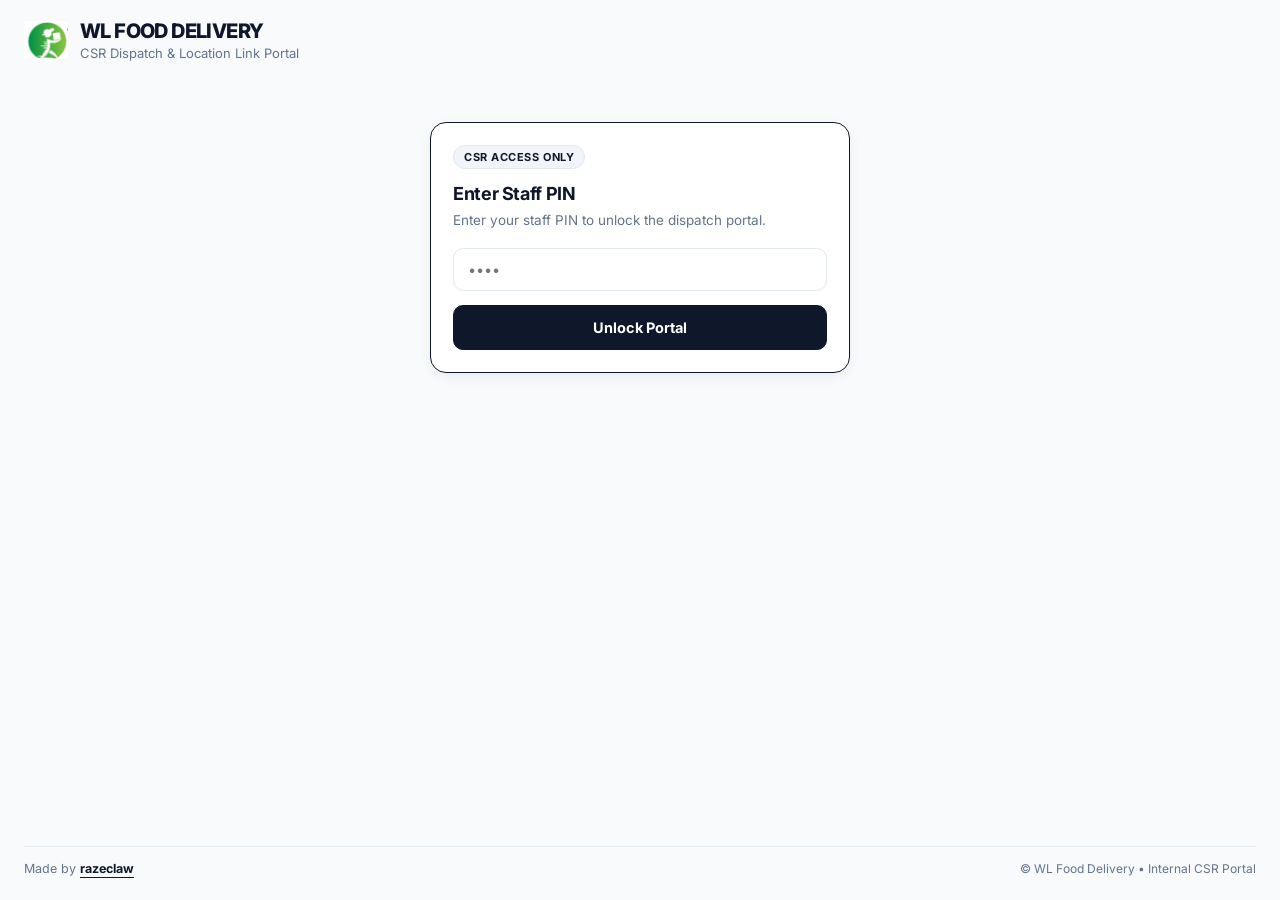
<file: index.html>
<!DOCTYPE html>
<html lang="en">
<head>
  <meta charset="UTF-8" />
  <meta name="viewport" content="width=device-width, initial-scale=1.0, maximum-scale=1.0, user-scalable=no" />
  <title>WL Food Delivery — CSR Dispatch</title>
  <link rel="icon" type="image/png" href="favicon.png" />
  <link rel="preconnect" href="https://fonts.googleapis.com">
  <link rel="preconnect" href="https://fonts.gstatic.com" crossorigin>
  <link href="https://fonts.googleapis.com/css2?family=Inter:wght@400;500;600;700;800&display=swap" rel="stylesheet">
  <link rel="stylesheet" href="css/style.css" />
</head>
<body>

  <header class="top-header">
    <div class="brand-row">
      <img src="favicon.png" alt="WL Food Delivery" class="brand-icon" />
      <div>
        <div class="brand-title">WL Food Delivery</div>
        <div class="brand-sub">CSR Dispatch &amp; Location Link Portal</div>
      </div>
    </div>
  </header>

  <main class="app-layout">
    <div id="pinCard" class="card pin-card">
      <div class="badge">CSR Access Only</div>
      <h2>Enter Staff PIN</h2>
      <p class="desc">Enter your staff PIN to unlock the dispatch portal.</p>
      <div class="field">
        <input
          type="password"
          id="pinInput"
          maxlength="6"
          inputmode="numeric"
          placeholder="••••"
          onkeyup="if(event.key==='Enter') verifyPin()"
          autocomplete="current-password"
        />
      </div>
      <div id="pinError" class="alert alert-error hidden">Incorrect PIN. Please try again.</div>
      <button class="btn btn-primary" onclick="verifyPin()">Unlock Portal</button>
    </div>

    <div id="portalContainer" class="portal-grid hidden">
      <aside class="sidebar-card">
        <div class="sidebar-header">
          <div class="sidebar-title">
            <span>Dispatch History</span>
            <span id="historyCount" class="count-badge">0</span>
          </div>
          <button class="btn-clear" onclick="clearHistory()" title="Clear History">Clear</button>
        </div>
        <div id="historyList" class="history-list">
          <div class="empty-history">No dispatches yet. Generated links will appear here.</div>
        </div>
      </aside>

      <section class="card main-form-card">
        <div class="badge badge-live">
          <span class="badge-dot"></span> CSR Dispatch Desk
        </div>
        <h2>Assign Rider</h2>
        <p class="desc">Select or input rider details to generate a customer tracking link.</p>

        <div id="savedRidersWrap" class="hidden">
          <label>Recent Riders</label>
          <div id="riderPills" class="rider-pills"></div>
        </div>

        <div class="field">
          <label for="riderNameInput">Rider Name</label>
          <input type="text" id="riderNameInput" placeholder="e.g. Ramesh Thapa" autocomplete="off" />
        </div>

        <div class="field">
          <label for="riderPhoneInput">Rider Contact</label>
          <div class="phone-wrapper">
            <input type="tel" id="riderPhoneInput" value="+977" autocomplete="tel" />
          </div>
        </div>

        <div class="field">
          <label for="orderDetailsInput">DETAILS</label>
          <input type="text" id="orderDetailsInput" placeholder="Order items, customer name, notes..." autocomplete="off" />
        </div>

        <div id="formError" class="alert alert-error hidden"></div>

        <button class="btn btn-primary" onclick="makeLink()">
          Generate Customer Link
        </button>
      </section>

      <section id="resultPanel" class="card result-panel hidden">
        <div class="badge">Generated Link</div>
        <h2>Link Ready</h2>
        <p class="desc">Send this link to the customer on WhatsApp, Messenger, or SMS.</p>

        <div class="result-details">
          <div class="res-row">
            <span class="res-label">Assigned:</span>
            <span id="resRiderName" class="res-val">-</span>
          </div>
          <div class="res-row">
            <span class="res-label">Contact:</span>
            <span id="resRiderPhone" class="res-val">-</span>
          </div>
          <div id="resDetailsRow" class="res-row hidden">
            <span class="res-label">Details:</span>
            <span id="resDetailsVal" class="res-val">-</span>
          </div>
        </div>

        <label>Customer URL:</label>
        <div id="generatedUrl" class="link-preview"></div>

        <div class="actions-row">
          <button class="btn btn-primary" id="copyBtn" onclick="copyGeneratedLink()">
            Copy Link
          </button>
          <a class="btn btn-secondary" id="testLinkBtn" target="_blank" rel="noopener noreferrer">
            Open Link
          </a>
        </div>

        <button class="btn btn-outline" onclick="createNewLink()">
          + Create Another Link
        </button>
      </section>
    </div>
  </main>

  <footer class="app-footer">
    <div>Made by <a href="https://razeclaw.vercel.app" target="_blank" rel="noopener noreferrer" class="creator-link">razeclaw</a></div>
    <div class="footer-sub">&copy; WL Food Delivery &bull; Internal CSR Portal</div>
  </footer>

  <script src="js/app.js"></script>
</body>
</html>
</file>
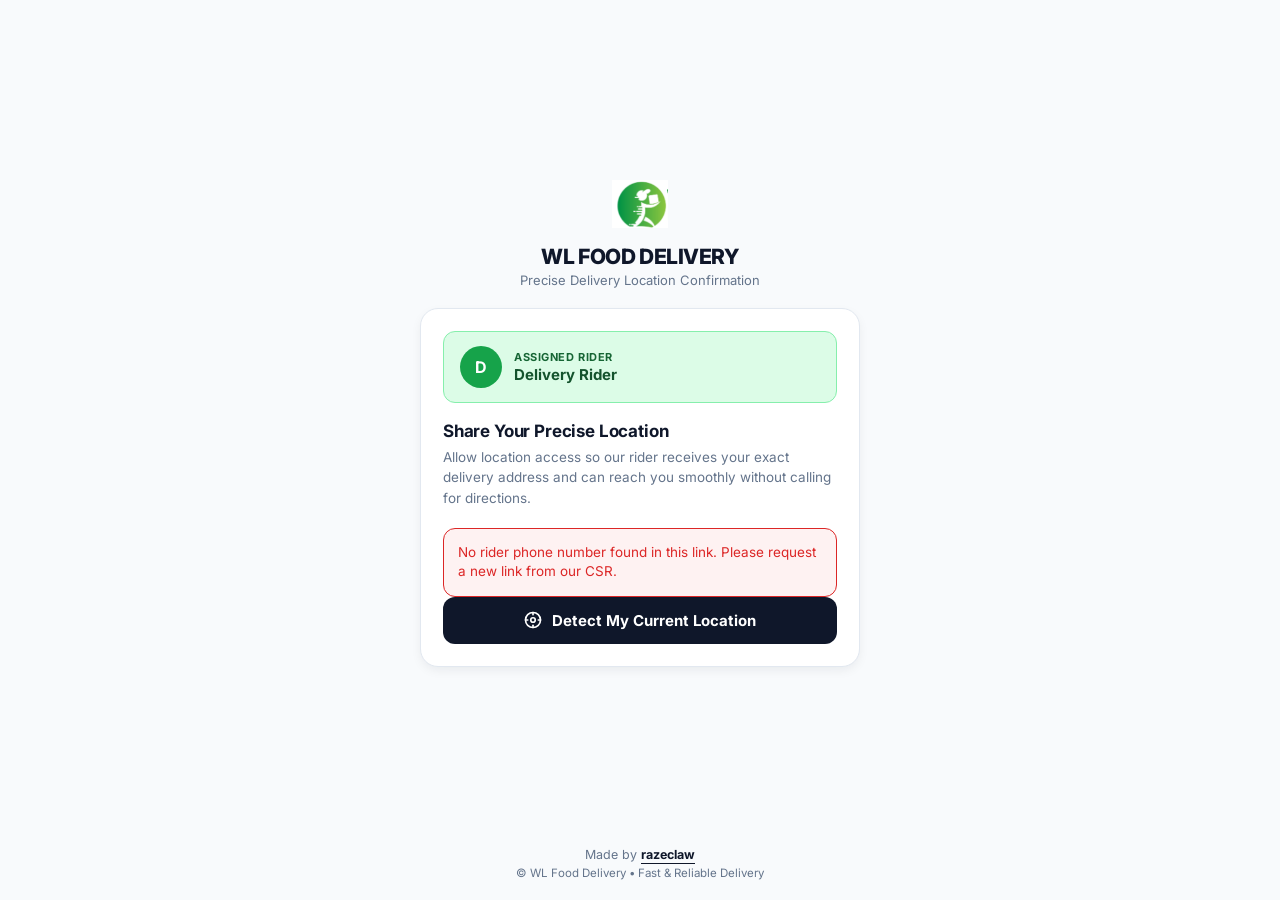
<file: location.html>
<!DOCTYPE html>
<html lang="en">
<head>
  <meta charset="UTF-8" />
  <meta name="viewport" content="width=device-width, initial-scale=1.0, maximum-scale=1.0, user-scalable=no" />
  <title>WL Food Delivery — Share Your Delivery Location</title>
  <link rel="icon" type="image/png" href="favicon.png" />
  <link rel="preconnect" href="https://fonts.googleapis.com">
  <link rel="preconnect" href="https://fonts.gstatic.com" crossorigin>
  <link href="https://fonts.googleapis.com/css2?family=Inter:wght@400;500;600;700;800&display=swap" rel="stylesheet">
  <link rel="stylesheet" href="css/location.css" />
</head>
<body>

  <div class="container">
    <div class="brand-header">
      <img src="favicon.png" alt="WL Food Delivery" class="brand-logo" />
      <div class="brand-title">WL Food Delivery</div>
      <div class="brand-sub">Precise Delivery Location Confirmation</div>
    </div>

    <div class="card">
      <div class="rider-card">
        <div id="riderAvatar" class="rider-avatar">R</div>
        <div class="rider-info">
          <div class="rider-label">Assigned Rider</div>
          <div id="riderNameDisplay" class="rider-name">Loading...</div>
          <div id="orderBadgeDisplay" class="order-badge hidden"></div>
        </div>
      </div>

      <div class="section-title">Share Your Precise Location</div>
      <p class="section-desc">
        Allow location access so our rider receives your exact delivery address and can reach you smoothly without calling for directions.
      </p>

      <div id="generalError" class="status-box status-error hidden"></div>

      <button id="locateBtn" class="btn btn-locate" onclick="requestLocation()">
        <svg width="18" height="18" viewBox="0 0 24 24" fill="none" stroke="currentColor" stroke-width="2.2" stroke-linecap="round" stroke-linejoin="round">
          <circle cx="12" cy="12" r="10"></circle>
          <circle cx="12" cy="12" r="3"></circle>
          <line x1="12" y1="2" x2="12" y2="5"></line>
          <line x1="12" y1="19" x2="12" y2="22"></line>
          <line x1="2" y1="12" x2="5" y2="12"></line>
          <line x1="19" y1="12" x2="22" y2="12"></line>
        </svg>
        Detect My Current Location
      </button>

      <div id="statusLoading" class="status-box status-loading hidden">
        <div class="spinner"></div>
        <span>Acquiring high-accuracy GPS coordinates...</span>
      </div>

      <div id="statusError" class="status-box status-error hidden"></div>

      <div id="locationConfirmed" class="location-confirmed hidden">
        <div class="loc-badge">
          <span>✓</span> Location Detected
        </div>

        <div class="coords-row">
          <span>Latitude:</span>
          <span id="latDisplay" class="coords-value">0.000000</span>
        </div>
        <div class="coords-row">
          <span>Longitude:</span>
          <span id="lngDisplay" class="coords-value">0.000000</span>
        </div>
        <div id="accuracyDisplay" class="accuracy-text">Accuracy: within ±0 meters</div>

        <div class="map-preview">
          <iframe id="mapIframe" title="Location Map"></iframe>
        </div>

        <div class="field">
          <label for="landmarkInput">Apartment, Floor, or Landmark (Optional)</label>
          <input type="text" id="landmarkInput" placeholder="e.g. House #12, 2nd floor, opposite Shiva temple" />
        </div>

        <button class="btn btn-whatsapp" onclick="sendLocationToWhatsApp()">
          <svg width="20" height="20" viewBox="0 0 24 24" fill="currentColor">
            <path d="M12.031 6.172c-3.181 0-5.767 2.586-5.768 5.766-.001 1.298.38 2.27 1.019 3.287l-.711 2.598 2.669-.699c.969.54 1.838.835 2.809.835h.002c3.181 0 5.767-2.586 5.768-5.766 0-3.18-2.586-5.766-5.788-5.766zm9.969 5.828c0 5.523-4.477 10-10 10-1.745 0-3.382-.449-4.81-1.233l-5.19 1.359 1.385-5.056c-.886-1.488-1.385-3.228-1.385-5.07 0-5.523 4.477-10 10-10s10 4.477 10 10z"/>
          </svg>
          Send Location to Rider on WhatsApp
        </button>

        <a id="viewMapsBtn" class="btn btn-secondary" target="_blank" rel="noopener noreferrer">
          Preview in Google Maps
        </a>
      </div>
    </div>
  </div>

  <footer class="app-footer">
    <div>Made by <a href="https://razeclaw.vercel.app" target="_blank" rel="noopener noreferrer" class="creator-link">razeclaw</a></div>
    <div class="footer-sub">&copy; WL Food Delivery &bull; Fast &amp; Reliable Delivery</div>
  </footer>

  <script src="js/location.js"></script>
</body>
</html>
</file>
<file: css/style.css>
:root {
  --bg: #f8fafc;
  --surface: #ffffff;
  --surface-alt: #f1f5f9;
  --border: #e2e8f0;
  --border-strong: #0f172a;
  --text: #0f172a;
  --muted: #64748b;
  --accent: #0f172a;
  --accent-text: #ffffff;
  --brand: #16a34a;
  --brand-light: #dcfce7;
  --danger: #dc2626;
  --danger-light: #fef2f2;
  --radius-sm: 8px;
  --radius-md: 12px;
  --radius-lg: 16px;
  --shadow-sm: 0 1px 2px 0 rgba(0, 0, 0, 0.05);
  --shadow-md: 0 4px 14px -2px rgba(15, 23, 42, 0.08);
}

* {
  box-sizing: border-box;
  margin: 0;
  padding: 0;
  font-family: 'Inter', -apple-system, BlinkMacSystemFont, 'Segoe UI', Roboto, sans-serif;
}

body {
  background-color: var(--bg);
  color: var(--text);
  min-height: 100dvh;
  display: flex;
  flex-direction: column;
  justify-content: space-between;
  padding: 18px 24px;
}

.top-header {
  width: 100%;
  max-width: 1280px;
  margin: 0 auto 20px;
}

.brand-row {
  display: flex;
  align-items: center;
  gap: 12px;
}

.brand-icon {
  width: 44px;
  height: 44px;
  object-fit: contain;
}

.brand-title {
  font-size: 20px;
  font-weight: 800;
  letter-spacing: -0.03em;
  text-transform: uppercase;
  color: var(--text);
}

.brand-sub {
  font-size: 13px;
  color: var(--muted);
  margin-top: 2px;
}

.app-layout {
  width: 100%;
  max-width: 1280px;
  margin: 0 auto;
  flex: 1;
  display: flex;
  align-items: flex-start;
  justify-content: center;
}

.pin-card {
  width: 100%;
  max-width: 420px;
  margin-top: 40px;
}

.portal-grid {
  width: 100%;
  display: flex;
  align-items: flex-start;
  justify-content: center;
  gap: 20px;
}

.card {
  border: 1.5px solid var(--border-strong);
  border-radius: var(--radius-lg);
  padding: 22px;
  background: var(--surface);
  box-shadow: var(--shadow-md);
}

.sidebar-card {
  width: 310px;
  flex-shrink: 0;
  background: var(--surface);
  border: 1px solid var(--border);
  border-radius: var(--radius-lg);
  padding: 18px;
  box-shadow: var(--shadow-sm);
  display: flex;
  flex-direction: column;
  max-height: calc(100dvh - 170px);
}

.sidebar-header {
  display: flex;
  align-items: center;
  justify-content: space-between;
  padding-bottom: 12px;
  border-bottom: 1px solid var(--border);
  margin-bottom: 12px;
}

.sidebar-title {
  font-size: 13.5px;
  font-weight: 700;
  letter-spacing: -0.01em;
  display: flex;
  align-items: center;
  gap: 8px;
}

.count-badge {
  background: var(--surface-alt);
  color: var(--muted);
  font-size: 11px;
  font-weight: 700;
  padding: 2px 7px;
  border-radius: 9999px;
  border: 1px solid var(--border);
}

.btn-clear {
  background: none;
  border: none;
  font-size: 11px;
  color: var(--muted);
  cursor: pointer;
  padding: 2px 6px;
  border-radius: 4px;
}

.btn-clear:hover {
  color: var(--danger);
  background: var(--danger-light);
}

.history-list {
  overflow-y: auto;
  display: flex;
  flex-direction: column;
  gap: 10px;
  padding-right: 2px;
}

.empty-history {
  font-size: 12.5px;
  color: var(--muted);
  text-align: center;
  padding: 30px 12px;
  line-height: 1.5;
}

.history-card {
  background: var(--surface-alt);
  border: 1px solid var(--border);
  border-radius: var(--radius-sm);
  padding: 10px 12px;
  display: flex;
  flex-direction: column;
  gap: 4px;
  transition: border-color 0.15s, background-color 0.15s;
}

.history-card:hover {
  border-color: var(--border-strong);
  background: #ffffff;
}

.history-top {
  display: flex;
  justify-content: space-between;
  align-items: center;
}

.hist-name {
  font-size: 13px;
  font-weight: 700;
  color: var(--text);
}

.hist-time {
  font-size: 10.5px;
  color: var(--muted);
  font-weight: 500;
}

.hist-phone {
  font-size: 11.5px;
  color: var(--muted);
  font-family: ui-monospace, SFMono-Regular, monospace;
}

.hist-detail {
  font-size: 11px;
  color: #334155;
  background: #e2e8f0;
  padding: 2px 6px;
  border-radius: 4px;
  display: inline-block;
  margin-top: 2px;
  align-self: flex-start;
}

.hist-actions {
  display: flex;
  gap: 6px;
  margin-top: 6px;
}

.btn-hist-copy {
  flex: 1;
  background: var(--surface);
  border: 1px solid var(--border);
  font-size: 11px;
  font-weight: 600;
  padding: 4px 6px;
  border-radius: 6px;
  cursor: pointer;
  color: var(--text);
  transition: all 0.1s ease;
}

.btn-hist-copy:hover {
  border-color: var(--border-strong);
  background: var(--surface-alt);
}

.main-form-card {
  width: 440px;
  flex-shrink: 0;
}

.result-panel {
  width: 400px;
  flex-shrink: 0;
  border-color: var(--border-strong);
  background: #ffffff;
}

.result-panel:not(.hidden) {
  display: block !important;
  animation: slideSideways 0.28s cubic-bezier(0.16, 1, 0.3, 1) forwards;
}

@keyframes slideSideways {
  0% {
    opacity: 0;
    transform: translateX(-28px) scale(0.97);
  }
  100% {
    opacity: 1;
    transform: translateX(0) scale(1);
  }
}

.badge {
  display: inline-flex;
  align-items: center;
  gap: 6px;
  font-size: 11px;
  font-weight: 700;
  text-transform: uppercase;
  letter-spacing: 0.05em;
  padding: 4px 10px;
  border-radius: 9999px;
  background: var(--surface-alt);
  border: 1px solid var(--border);
  margin-bottom: 14px;
}

.badge-live {
  background: var(--brand-light);
  color: #15803d;
  border-color: #86efac;
}

.badge-dot {
  width: 6px;
  height: 6px;
  background: currentColor;
  border-radius: 50%;
}

h2 {
  font-size: 18px;
  font-weight: 700;
  letter-spacing: -0.02em;
  margin-bottom: 6px;
}

p.desc {
  font-size: 13.5px;
  color: var(--muted);
  line-height: 1.5;
  margin-bottom: 18px;
}

.field {
  margin-bottom: 14px;
}

label {
  display: block;
  font-size: 11px;
  font-weight: 700;
  margin-bottom: 6px;
  text-transform: uppercase;
  letter-spacing: 0.05em;
  color: var(--text);
}

input {
  width: 100%;
  padding: 12px 14px;
  font-size: 14.5px;
  border: 1.5px solid var(--border);
  border-radius: 10px;
  background: var(--surface);
  color: var(--text);
  outline: none;
  transition: border-color 0.15s, box-shadow 0.15s;
}

input:focus {
  border-color: var(--border-strong);
  box-shadow: 0 0 0 3px rgba(15, 23, 42, 0.06);
}

.phone-wrapper {
  position: relative;
}

.phone-wrapper input {
  font-family: ui-monospace, SFMono-Regular, Menlo, monospace;
  font-weight: 600;
  letter-spacing: 0.02em;
}

.btn {
  width: 100%;
  padding: 13px 18px;
  font-size: 14.5px;
  font-weight: 700;
  border-radius: 10px;
  border: 1.5px solid var(--border-strong);
  cursor: pointer;
  display: flex;
  align-items: center;
  justify-content: center;
  gap: 8px;
  text-decoration: none;
  transition: transform 0.1s, opacity 0.15s, background-color 0.15s;
}

.btn:active {
  transform: scale(0.985);
}

.btn-primary {
  background: var(--accent);
  color: var(--accent-text);
}

.btn-primary:hover {
  opacity: 0.92;
}

.btn-secondary {
  background: var(--surface);
  color: var(--text);
}

.btn-secondary:hover {
  background: var(--surface-alt);
}

.btn-outline {
  background: transparent;
  color: var(--muted);
  border: 1.5px dashed var(--border);
  margin-top: 10px;
  font-size: 13px;
  padding: 10px;
}

.btn-outline:hover {
  border-color: var(--border-strong);
  color: var(--text);
  background: var(--surface-alt);
}

.alert {
  padding: 11px 13px;
  border-radius: 10px;
  font-size: 13px;
  line-height: 1.45;
  margin-bottom: 14px;
}

.alert-error {
  border: 1px solid var(--danger);
  color: var(--danger);
  background: var(--danger-light);
}

.result-details {
  background: var(--surface-alt);
  border: 1px solid var(--border);
  border-radius: var(--radius-sm);
  padding: 10px 12px;
  margin-bottom: 14px;
  display: flex;
  flex-direction: column;
  gap: 4px;
}

.res-row {
  display: flex;
  justify-content: space-between;
  font-size: 12.5px;
}

.res-label {
  color: var(--muted);
  font-weight: 500;
}

.res-val {
  font-weight: 600;
  color: var(--text);
}

.link-preview {
  font-size: 12px;
  word-break: break-all;
  background: var(--surface-alt);
  padding: 10px 12px;
  border-radius: var(--radius-sm);
  border: 1px solid var(--border);
  margin: 6px 0 14px;
  font-family: ui-monospace, SFMono-Regular, monospace;
  user-select: all;
  line-height: 1.4;
}

.actions-row {
  display: flex;
  gap: 8px;
}

.actions-row .btn {
  flex: 1;
}

.rider-pills {
  display: flex;
  flex-wrap: wrap;
  gap: 6px;
  margin-bottom: 14px;
}

.pill {
  font-size: 12px;
  padding: 6px 10px;
  border-radius: 9999px;
  border: 1px solid var(--border);
  background: var(--surface-alt);
  cursor: pointer;
  display: inline-flex;
  align-items: center;
  gap: 6px;
  transition: all 0.15s ease;
}

.pill:hover {
  border-color: var(--border-strong);
  background: #ffffff;
}

.pill-phone {
  color: var(--muted);
  font-size: 11px;
  font-family: ui-monospace, SFMono-Regular, monospace;
}

.pill span.del {
  color: var(--muted);
  font-weight: 700;
  padding-left: 2px;
}

.pill span.del:hover {
  color: var(--danger);
}

.app-footer {
  width: 100%;
  max-width: 1280px;
  margin: 32px auto 6px;
  padding-top: 14px;
  border-top: 1px solid var(--border);
  display: flex;
  justify-content: space-between;
  align-items: center;
  font-size: 12.5px;
  color: var(--muted);
}

.creator-link {
  font-weight: 700;
  color: var(--text);
  text-decoration: none;
  border-bottom: 1.5px solid var(--text);
  padding-bottom: 1px;
  transition: color 0.15s, border-color 0.15s;
}

.creator-link:hover {
  color: var(--brand);
  border-color: var(--brand);
}

.footer-sub {
  font-size: 12px;
}

.hidden {
  display: none !important;
}

@media (max-width: 1140px) {
  .portal-grid {
    flex-wrap: wrap;
  }
  .sidebar-card {
    width: 100%;
    max-height: 240px;
    order: 3;
  }
  .main-form-card {
    width: calc(50% - 10px);
    flex: 1;
    min-width: 320px;
  }
  .result-panel {
    width: calc(50% - 10px);
    flex: 1;
    min-width: 320px;
  }
}

@media (max-width: 768px) {
  body {
    padding: 14px;
  }
  .app-footer {
    flex-direction: column;
    gap: 6px;
    text-align: center;
  }
  .portal-grid {
    flex-direction: column;
  }
  .main-form-card,
  .result-panel,
  .sidebar-card {
    width: 100%;
  }
}
</file>
<file: css/location.css>
:root {
  --bg: #f8fafc;
  --surface: #ffffff;
  --border: #e2e8f0;
  --border-focus: #0f172a;
  --text: #0f172a;
  --muted: #64748b;
  --brand: #16a34a;
  --brand-dark: #15803d;
  --brand-light: #dcfce7;
  --brand-border: #86efac;
  --whatsapp: #25d366;
  --whatsapp-dark: #128c7e;
  --danger: #dc2626;
  --danger-light: #fef2f2;
  --radius-sm: 8px;
  --radius-md: 12px;
  --radius-lg: 18px;
  --shadow-sm: 0 1px 2px 0 rgba(0, 0, 0, 0.05);
  --shadow-md: 0 4px 12px -2px rgba(15, 23, 42, 0.08);
}

* {
  box-sizing: border-box;
  margin: 0;
  padding: 0;
  font-family: 'Inter', -apple-system, BlinkMacSystemFont, 'Segoe UI', Roboto, sans-serif;
}

body {
  background-color: var(--bg);
  color: var(--text);
  min-height: 100dvh;
  display: flex;
  flex-direction: column;
  align-items: center;
  justify-content: space-between;
  padding: 20px 16px;
}

.container {
  width: 100%;
  max-width: 440px;
  margin: auto 0;
}

.brand-header {
  text-align: center;
  margin-bottom: 20px;
}

.brand-logo {
  width: 56px;
  height: 56px;
  object-fit: contain;
  margin-bottom: 8px;
}

.brand-title {
  font-size: 21px;
  font-weight: 800;
  letter-spacing: -0.02em;
  text-transform: uppercase;
  color: var(--text);
}

.brand-sub {
  font-size: 13px;
  color: var(--muted);
  margin-top: 3px;
}

.card {
  background: var(--surface);
  border: 1px solid var(--border);
  border-radius: var(--radius-lg);
  padding: 22px;
  box-shadow: var(--shadow-md);
}

.rider-card {
  background: var(--brand-light);
  border: 1px solid var(--brand-border);
  border-radius: var(--radius-md);
  padding: 14px 16px;
  margin-bottom: 18px;
  display: flex;
  align-items: center;
  gap: 12px;
}

.rider-avatar {
  width: 42px;
  height: 42px;
  border-radius: 50%;
  background: var(--brand);
  color: #ffffff;
  display: flex;
  align-items: center;
  justify-content: center;
  font-weight: 700;
  font-size: 16px;
  flex-shrink: 0;
}

.rider-info {
  flex: 1;
}

.rider-label {
  font-size: 11px;
  text-transform: uppercase;
  letter-spacing: 0.05em;
  color: #166534;
  font-weight: 700;
}

.rider-name {
  font-size: 15px;
  font-weight: 700;
  color: #14532d;
  margin-top: 1px;
}

.order-badge {
  font-size: 12px;
  background: #ffffff;
  padding: 3px 8px;
  border-radius: 6px;
  font-weight: 600;
  color: var(--muted);
  border: 1px solid var(--border);
  display: inline-block;
  margin-top: 4px;
}

.section-title {
  font-size: 17px;
  font-weight: 700;
  letter-spacing: -0.01em;
  margin-bottom: 6px;
}

.section-desc {
  font-size: 13.5px;
  color: var(--muted);
  line-height: 1.5;
  margin-bottom: 20px;
}

.btn {
  width: 100%;
  padding: 14px 18px;
  font-size: 15px;
  font-weight: 700;
  border-radius: var(--radius-md);
  border: none;
  cursor: pointer;
  display: flex;
  align-items: center;
  justify-content: center;
  gap: 10px;
  text-decoration: none;
  transition: transform 0.1s, opacity 0.15s, background-color 0.15s;
}

.btn:active {
  transform: scale(0.985);
}

.btn-locate {
  background: #0f172a;
  color: #ffffff;
}

.btn-locate:hover {
  background: #1e293b;
}

.btn-whatsapp {
  background: var(--whatsapp);
  color: #ffffff;
  font-size: 16px;
  box-shadow: 0 4px 12px rgba(37, 211, 102, 0.28);
}

.btn-whatsapp:hover {
  background: #20bd5a;
}

.btn-secondary {
  background: #f1f5f9;
  color: var(--text);
  border: 1px solid var(--border);
  font-size: 13px;
  padding: 10px 14px;
  margin-top: 10px;
}

.btn-secondary:hover {
  background: #e2e8f0;
}

.status-box {
  padding: 14px;
  border-radius: var(--radius-md);
  margin-top: 16px;
  font-size: 13.5px;
  display: flex;
  align-items: center;
  gap: 10px;
}

.status-loading {
  background: #f8fafc;
  border: 1px solid var(--border);
  color: var(--muted);
}

.spinner {
  width: 18px;
  height: 18px;
  border: 2px solid var(--border);
  border-top-color: var(--brand);
  border-radius: 50%;
  animation: spin 0.8s linear infinite;
}

@keyframes spin {
  to {
    transform: rotate(360deg);
  }
}

.status-error {
  background: var(--danger-light);
  border: 1px solid var(--danger);
  color: var(--danger);
  line-height: 1.45;
}

.location-confirmed {
  margin-top: 18px;
  padding: 16px;
  background: #f8fafc;
  border: 1px solid var(--border);
  border-radius: var(--radius-md);
}

.loc-badge {
  display: inline-flex;
  align-items: center;
  gap: 6px;
  font-size: 11px;
  font-weight: 700;
  text-transform: uppercase;
  color: #15803d;
  background: var(--brand-light);
  padding: 3px 8px;
  border-radius: 9999px;
  margin-bottom: 10px;
}

.coords-row {
  display: flex;
  justify-content: space-between;
  font-size: 13px;
  color: var(--muted);
  margin-bottom: 6px;
}

.coords-value {
  font-weight: 600;
  color: var(--text);
  font-family: ui-monospace, SFMono-Regular, monospace;
}

.accuracy-text {
  font-size: 12px;
  color: #15803d;
  font-weight: 600;
  margin-bottom: 14px;
}

.map-preview {
  width: 100%;
  height: 180px;
  border-radius: var(--radius-sm);
  border: 1px solid var(--border);
  margin-bottom: 14px;
  overflow: hidden;
}

.map-preview iframe {
  width: 100%;
  height: 100%;
  border: 0;
}

.field {
  margin: 14px 0 16px;
}

label {
  display: block;
  font-size: 12px;
  font-weight: 600;
  color: var(--text);
  margin-bottom: 6px;
  text-transform: uppercase;
  letter-spacing: 0.04em;
}

input, textarea {
  width: 100%;
  padding: 11px 13px;
  font-size: 14px;
  border: 1.5px solid var(--border);
  border-radius: 8px;
  background: #ffffff;
  color: var(--text);
  outline: none;
  transition: border-color 0.15s;
}

input:focus, textarea:focus {
  border-color: var(--border-focus);
}

.app-footer {
  margin-top: 24px;
  text-align: center;
  font-size: 12.5px;
  color: var(--muted);
  display: flex;
  flex-direction: column;
  gap: 4px;
}

.creator-link {
  font-weight: 700;
  color: var(--text);
  text-decoration: none;
  border-bottom: 1.5px solid var(--text);
  padding-bottom: 1px;
}

.creator-link:hover {
  color: var(--brand);
  border-color: var(--brand);
}

.footer-sub {
  font-size: 11.5px;
  color: var(--muted);
}

.hidden {
  display: none !important;
}
</file>
